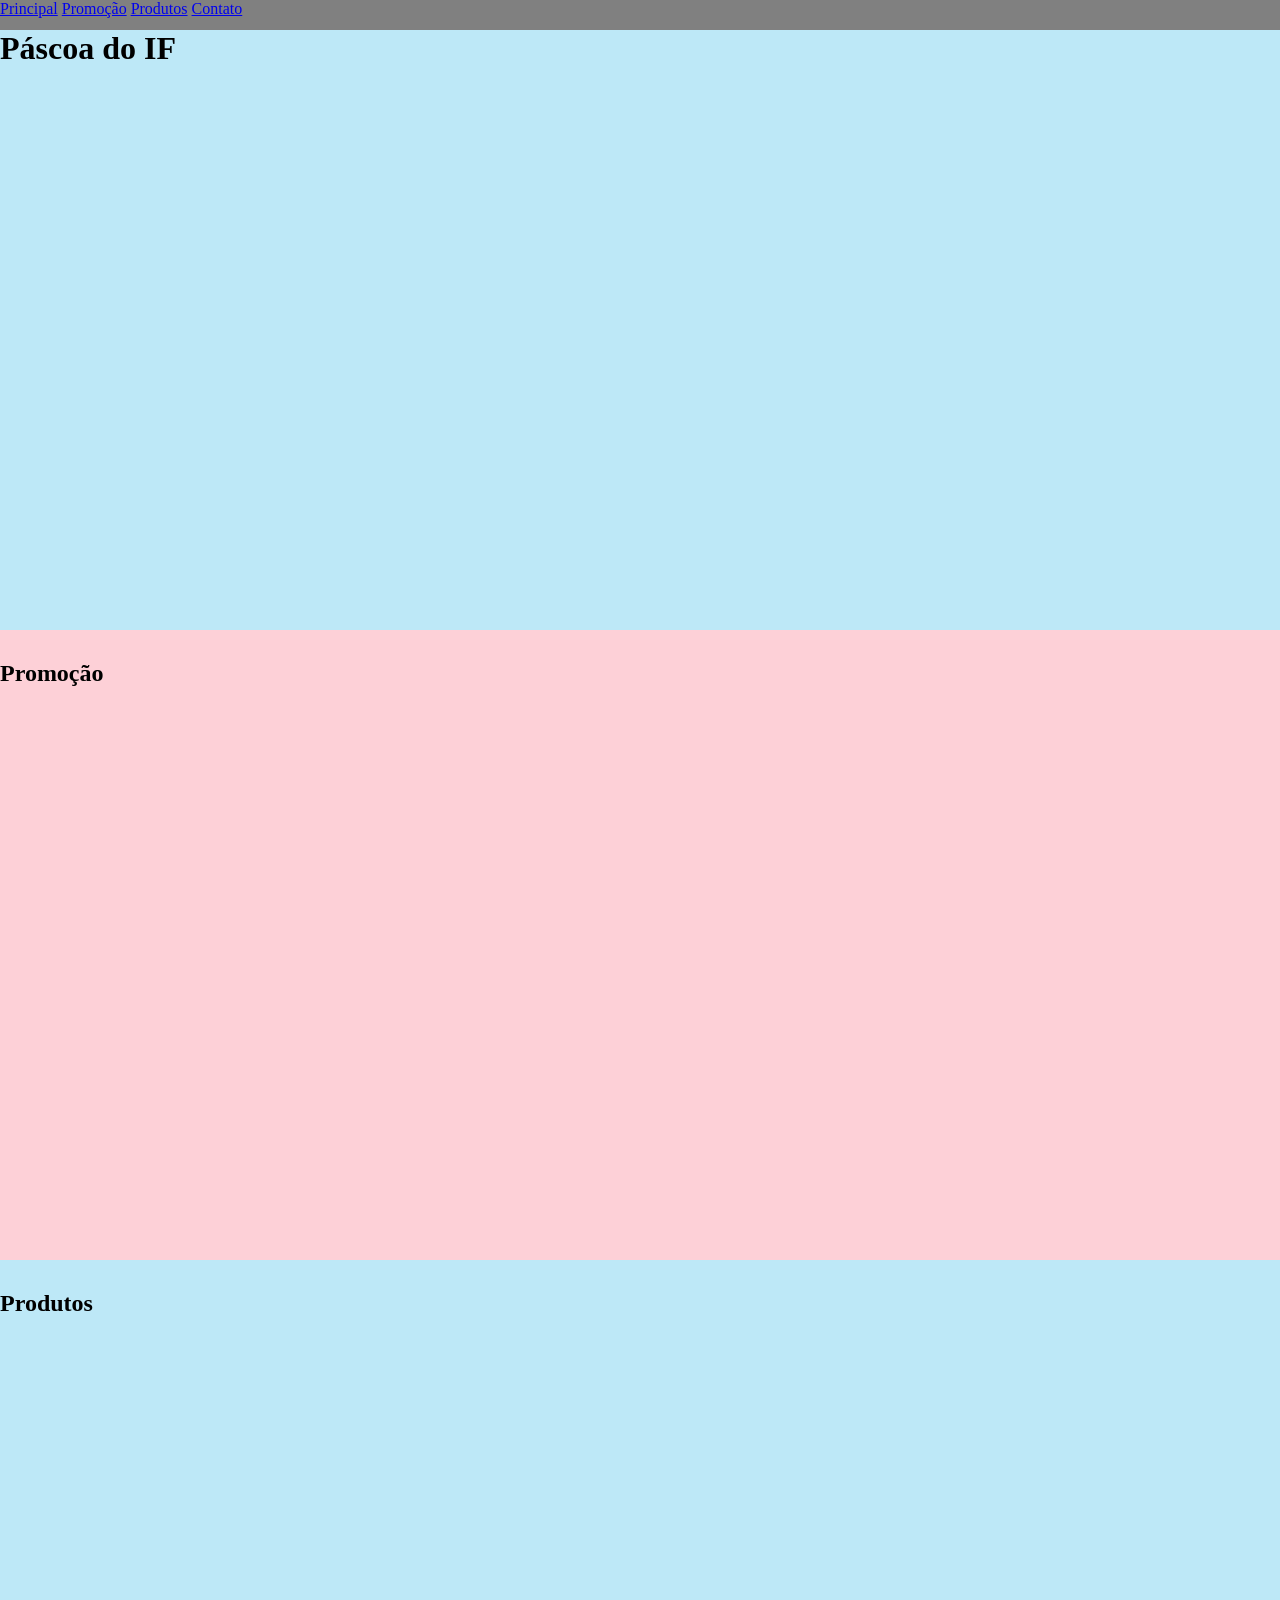
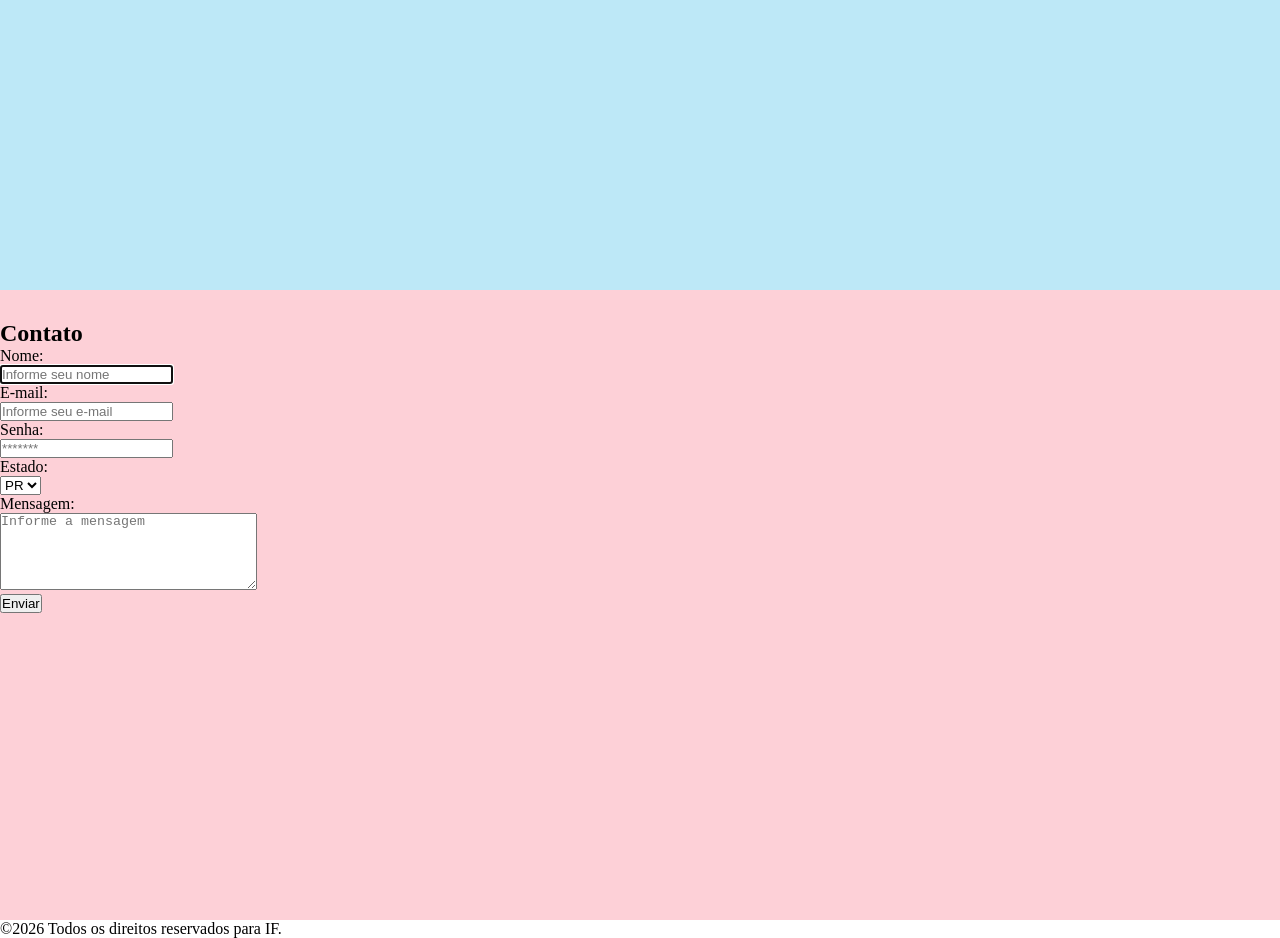
<file: landigpage chocolate/index.html>
<!DOCTYPE html>
<html>
    <head>
        <title>Páscoa do IFSC</title>
        <link rel="stylesheet" href="estilo.css">
    </head>
    <body>
        <nav>
            <a href="#principal">Principal</a>
            <a href="#promocao">Promoção</a>
            <a href="#produtos">Produtos</a>
            <a href="#contato">Contato</a>
        </nav>
        <div id="principal"><h1>Páscoa do IF</h1></div>
        <div id="promocao"><h2>Promoção</h2></div>
        <div id="produtos"><h2>Produtos</h2></div>
        <div id="contato">
            <h2>Contato</h2>
            <form action="#" method="post">
                <label for="fnome">Nome:</label><br>
                <input type="text" id="fnome" name="fnome" placeholder="Informe seu nome" autofocus><br>
                <label for="femail">E-mail:</label><br>
                <input type="email" id="femail" name="femail" placeholder="Informe seu e-mail" ><br>
                <label for="fsenha">Senha:</label><br>
                <input type="password" id="fsenha" name="fsenha" placeholder="*******"><br>
                <label for="festado">Estado:</label><br>
                <select id="festado" name="festado">
                    <option value="pr">PR</option>
                    <option value="sc">SC</option>
                    <option value="rs">RS</option>
                </select><br>
                <label for="fmsg">Mensagem:</label><br>
                <textarea name="fmsg" rows="5" cols="30" placeholder="Informe a mensagem"></textarea><br>
                <input type="submit" value="Enviar">
            </form>
        </div>
        <footer>
            <p>&copy2026 Todos os direitos reservados para IF.</p>
        </footer>
    </body>
</html>
</file>
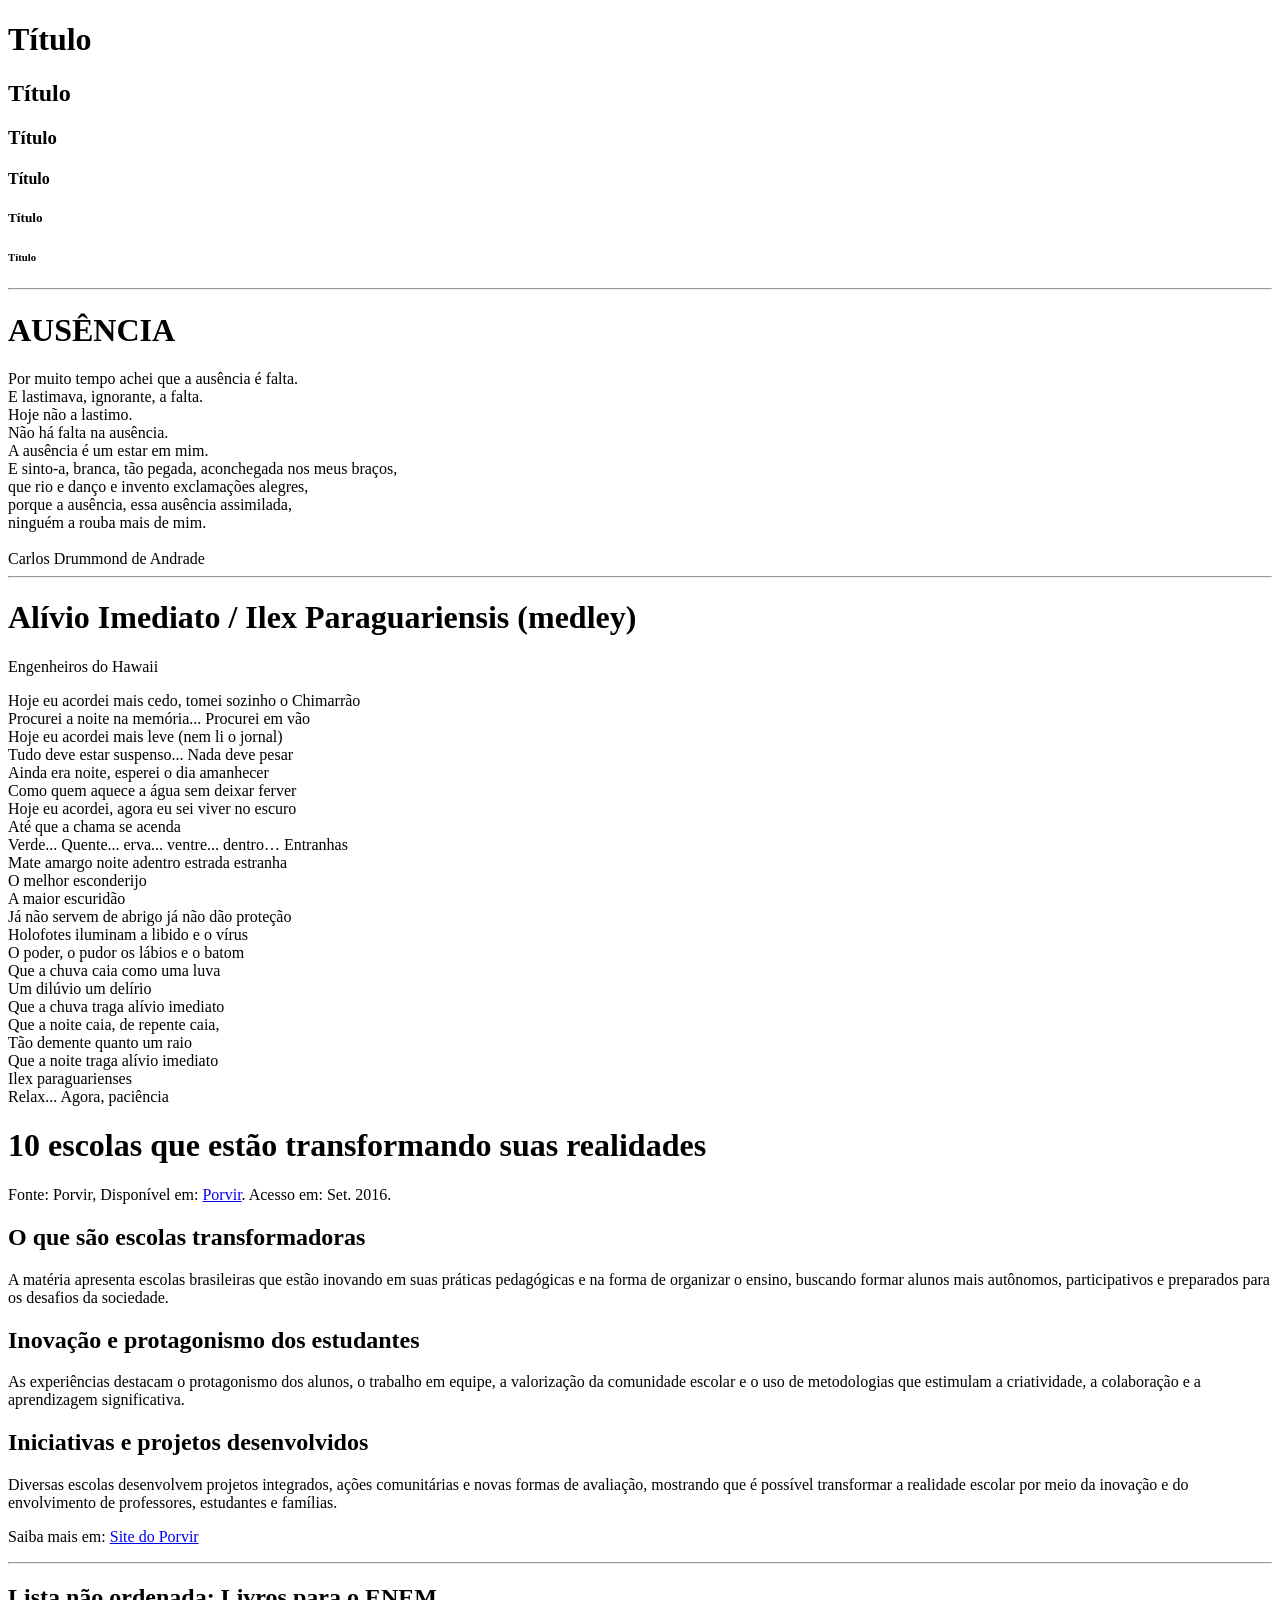
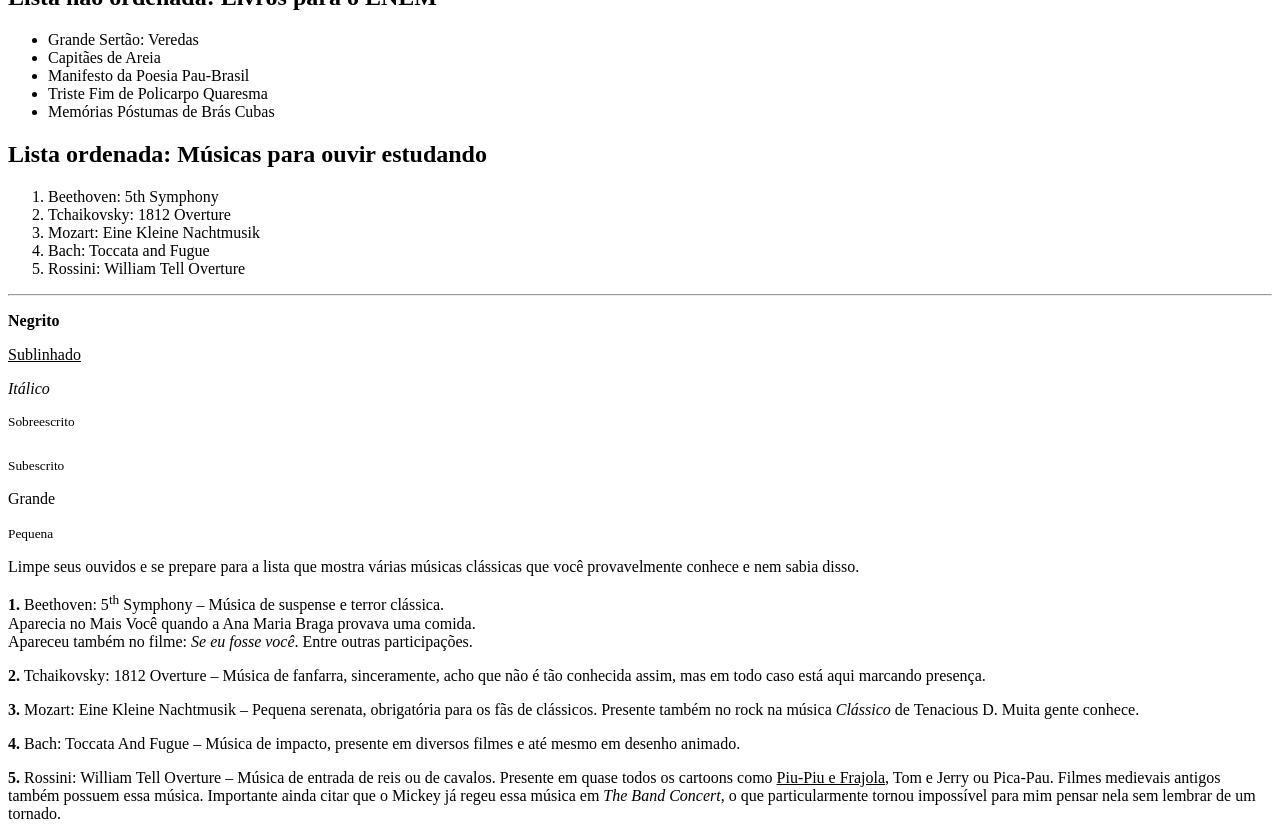
<file: lista_de_xercícios_02_HTML/index.html>
<!DOCTYPE html>
<html lang="pt-br">
<head>
    <meta charset="UTF-8">

    <!-- Exercício 4 -->
    <title>Jornal da Inovação da Escola</title>

    <meta name="description" content="Página destinada a novidades e inovações na escola">
    <meta name="keywords" content="inovação, escola, novidades, educação, tecnologia">

</head>
<body>

<!-- ================================================= -->
<!-- EXERCÍCIO 1 -->
<!-- ================================================= -->

<h1>Título</h1>
<h2>Título</h2>
<h3>Título</h3>
<h4>Título</h4>
<h5>Título</h5>
<h6>Título</h6>

<hr>

<!-- ================================================= --> 
<!-- EXERCÍCIO 2 -->
<!-- ================================================= -->

<h1>AUSÊNCIA</h1>
Por muito tempo achei que a ausência é falta.<br />
E lastimava, ignorante, a falta.<br />
Hoje não a lastimo.<br />
Não há falta na ausência.<br />
A ausência é um estar em mim.<br />
E sinto-a, branca, tão pegada, aconchegada nos meus braços,<br />
que rio e danço e invento exclamações alegres,<br />
porque a ausência, essa ausência assimilada,<br />
ninguém a rouba mais de mim.<br /><br />
Carlos Drummond de Andrade

<hr>
<!-- EXERCÍCIO 3 -->
    <h1>Alívio Imediato / Ilex Paraguariensis (medley)</h1>
    <p>Engenheiros do Hawaii</p>

    <p>
        Hoje eu acordei mais cedo, tomei sozinho o Chimarrão<br />
        Procurei a noite na memória... Procurei em vão<br />
        Hoje eu acordei mais leve (nem li o jornal)<br />
        Tudo deve estar suspenso... Nada deve pesar<br />
        Ainda era noite, esperei o dia amanhecer<br />
        Como quem aquece a água sem deixar ferver<br />
        Hoje eu acordei, agora eu sei viver no escuro<br />
        Até que a chama se acenda<br />
        Verde... Quente... erva... ventre... dentro… Entranhas<br />
        Mate amargo noite adentro estrada estranha<br />
        O melhor esconderijo<br />
        A maior escuridão<br />
        Já não servem de abrigo já não dão proteção<br />
        Holofotes iluminam a libido e o vírus<br />
        O poder, o pudor os lábios e o batom<br />
        Que a chuva caia como uma luva<br />
        Um dilúvio um delírio<br />
        Que a chuva traga alívio imediato<br />
        Que a noite caia, de repente caia,<br />
        Tão demente quanto um raio<br />
        Que a noite traga alívio imediato<br />
        Ilex paraguarienses<br />
        Relax... Agora, paciência<br />
    </p>

<!-- ================================================= -->
<!-- EXERCÍCIO 4 -->
<!-- ================================================= -->

<h1>10 escolas que estão transformando suas realidades</h1>

<p>
Fonte: Porvir, Disponível em:
<a href="http://porvir.org/">Porvir</a>.
Acesso em: Set. 2016.
</p>

<h2>O que são escolas transformadoras</h2>

<p>
A matéria apresenta escolas brasileiras que estão inovando em suas práticas
pedagógicas e na forma de organizar o ensino, buscando formar alunos mais
autônomos, participativos e preparados para os desafios da sociedade.
</p>

<h2>Inovação e protagonismo dos estudantes</h2>

<p>
As experiências destacam o protagonismo dos alunos, o trabalho em equipe,
a valorização da comunidade escolar e o uso de metodologias que estimulam
a criatividade, a colaboração e a aprendizagem significativa.
</p>

<h2>Iniciativas e projetos desenvolvidos</h2>

<p>
Diversas escolas desenvolvem projetos integrados, ações comunitárias e novas
formas de avaliação, mostrando que é possível transformar a realidade escolar
por meio da inovação e do envolvimento de professores, estudantes e famílias.
</p>

<p>
Saiba mais em:
<a href="http://porvir.org/">Site do Porvir</a>
</p>

<hr>

<!-- ================================================= -->
<!-- EXERCÍCIO 5 -->
<!-- ================================================= -->

<h2>Lista não ordenada: Livros para o ENEM</h2>

<ul>
    <li>Grande Sertão: Veredas</li>
    <li>Capitães de Areia</li>
    <li>Manifesto da Poesia Pau-Brasil</li>
    <li>Triste Fim de Policarpo Quaresma</li>
    <li>Memórias Póstumas de Brás Cubas</li>
</ul>

<h2>Lista ordenada: Músicas para ouvir estudando</h2>

<ol>
    <li>Beethoven: 5th Symphony</li>
    <li>Tchaikovsky: 1812 Overture</li>
    <li>Mozart: Eine Kleine Nachtmusik</li>
    <li>Bach: Toccata and Fugue</li>
    <li>Rossini: William Tell Overture</li>
</ol>

<hr>

<!-- ================================================= -->
<!-- EXERCÍCIO 6 -->
<!-- ================================================= -->

<p><b>Negrito</b></p>
<p><u>Sublinhado</u></p>
<p><i>Itálico</i></p>
<p><sup>Sobreescrito</sup></p>
<p><sub>Subescrito</sub></p>
<p>Grande</p>
<p><small>Pequena</small></p>

<p>
Limpe seus ouvidos e se prepare para a lista que mostra várias músicas
clássicas que você provavelmente conhece e nem sabia disso.
</p>

<p>
<b>1.</b> Beethoven: 5<sup>th</sup> Symphony – Música de suspense e terror clássica.<br>
Aparecia no Mais Você quando a Ana Maria Braga provava uma comida.<br>
Apareceu também no filme: <i>Se eu fosse você</i>. Entre outras participações.
</p>

<p>
<b>2.</b> Tchaikovsky: 1812 Overture – Música de fanfarra, sinceramente, acho
que não é tão conhecida assim, mas em todo caso está aqui marcando presença.
</p>

<p>
<b>3.</b> Mozart: Eine Kleine Nachtmusik – Pequena serenata, obrigatória para
os fãs de clássicos. Presente também no rock na música <i>Clássico</i> de
Tenacious D. Muita gente conhece.
</p>

<p>
<b>4.</b> Bach: Toccata And Fugue – Música de impacto, presente em diversos
filmes e até mesmo em desenho animado.
</p>

<p>
<b>5.</b> Rossini: William Tell Overture – Música de entrada de reis ou de
cavalos. Presente em quase todos os cartoons como <u>Piu-Piu e Frajola</u>,
Tom e Jerry ou Pica-Pau. Filmes medievais antigos também possuem essa
música. Importante ainda citar que o Mickey já regeu essa música em
<i>The Band Concert</i>, o que particularmente tornou impossível para mim
pensar nela sem lembrar de um tornado.
</p>

</body>
</html>
</file>
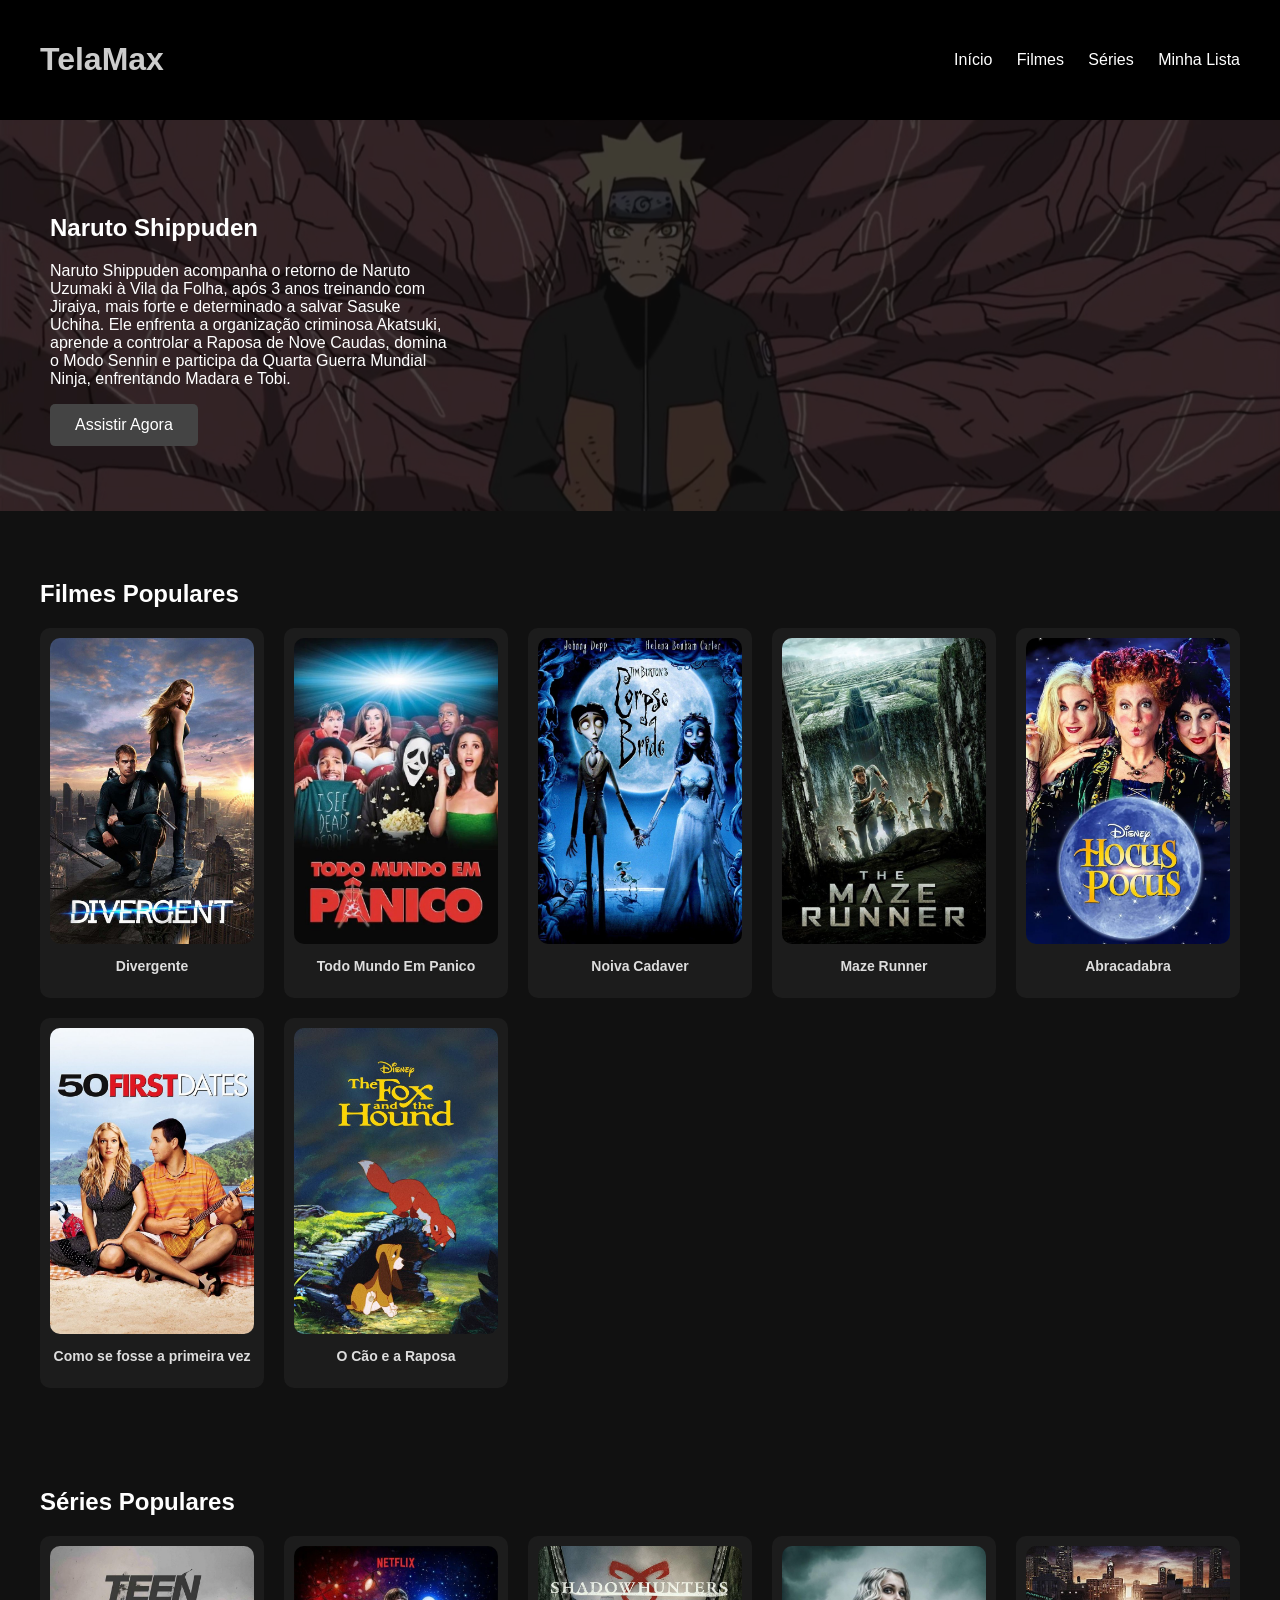
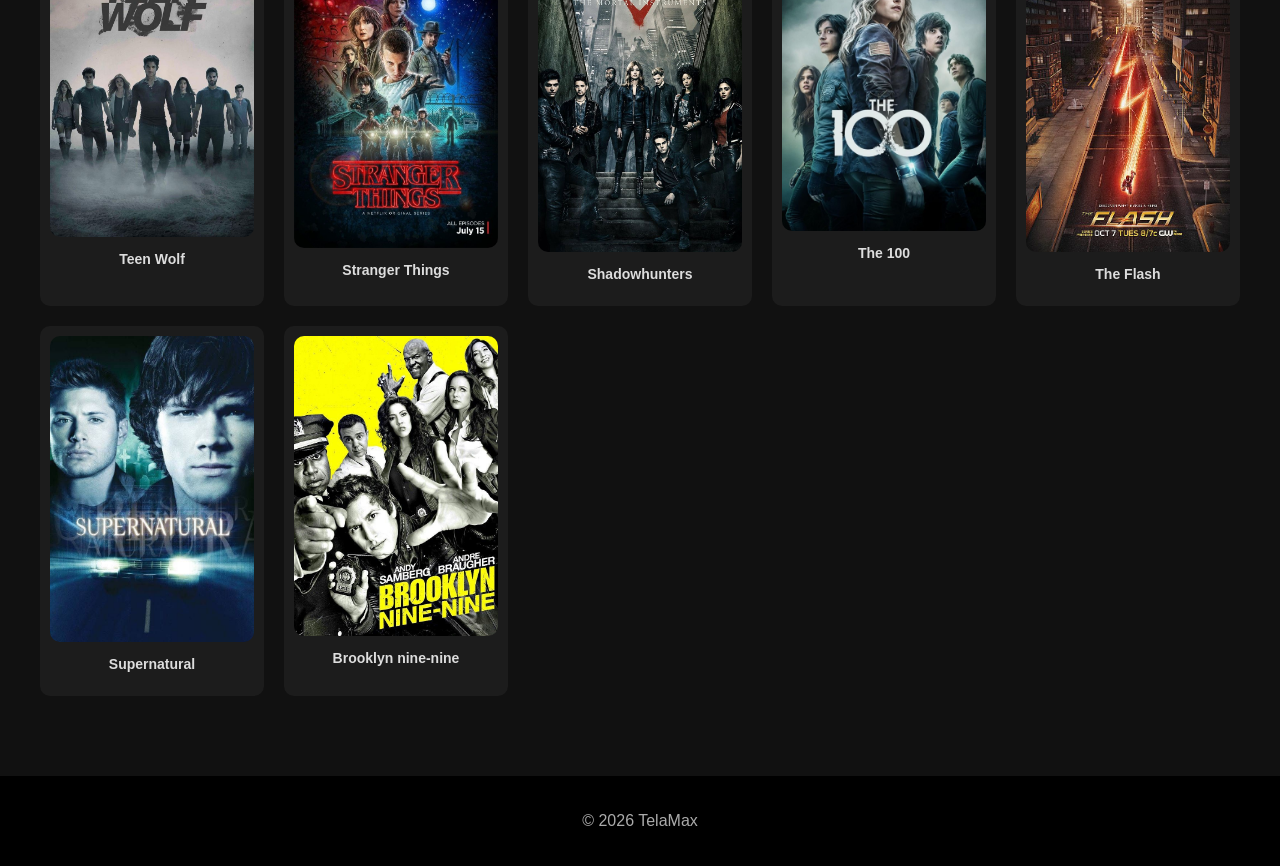
<file: wireframe/index.html>
<!DOCTYPE html>
<html lang="pt-br">
<head>
    <meta charset="UTF-8">
    <title>TelaMax</title>
    <link rel="stylesheet" href="estilo.css">
    <link href="https://fonts.googleapis.com/css2?family=Sofia&display=swap" rel="stylesheet">
    <meta name="viewport" content="width=device-width, initial-scale=1.0">
</head>

<body>

<header>
    <h1>TelaMax</h1>
    <nav>
        <a href="#">Início</a>
        <a href="#">Filmes</a>
        <a href="#">Séries</a>
        <a href="#">Minha Lista</a>
    </nav>
</header>

<section class="banner">
    <div class="banner-text">
        <img src="imagens/Captura de tela 2026-03-17 102835.png" class="banner-img" alt="Filme em destaque">
        <div class="overlay">
            <h2>Naruto Shippuden</h2>
            <p>Naruto Shippuden acompanha o retorno de Naruto Uzumaki à Vila da Folha, após 3 anos treinando com Jiraiya, mais forte e determinado a salvar Sasuke Uchiha. Ele enfrenta a organização criminosa Akatsuki, aprende a controlar a Raposa de Nove Caudas, domina o Modo Sennin e participa da Quarta Guerra Mundial Ninja, enfrentando Madara e Tobi.</p>
            <button>Assistir Agora</button>
        </div>
    </div>
</section>

<section class="filmes">
    <h2>Filmes Populares</h2>

    <div class="cards">
        <div class="card">
            <img src="imagens/Divergent 2014.jpeg" alt="Divergente">
            <h3>Divergente</h3>
        </div>

        <div class="card">
            <img src="imagens/download (1).jpg" alt="Filme 2">
            <h3>Todo Mundo Em Panico</h3>
        </div>

        <div class="card">
            <img src="imagens/Corpse Bride (2005).jpeg" alt="Filme 3">
            <h3>Noiva Cadaver</h3>
        </div>

        <div class="card">
            <img src="imagens/download.jpg" alt="Filme 4">
            <h3>Maze Runner</h3>
        </div>

        <div class="card">
            <img src="imagens/abracadabra.jpeg" alt="Abracadabra">
            <h3>Abracadabra</h3>
        </div>

        <div class="card">
            <img src="imagens/Watch 50 First Dates Full Movie HD facts Online free.jpg" alt="Como se fosse a primeira vez">
            <h3>Como se fosse a primeira vez</h3>
        </div>

        <div class="card">
            <img src="imagens/download(3).jpg" alt="Filme 7">
            <h3>O Cão e a Raposa</h3>
        </div>
    </div>
</section>

<section class="series">
    <h2>Séries Populares</h2>

    <div class="cards">
        <div class="card">
            <img src="imagens/_ Teen Wolf _.jpg" alt="Teen Wolf">
            <h3>Teen Wolf</h3>
        </div>

        <div class="card">
            <img src="imagens/Stranger Things es la serie de ensueño de todos los que crecieron en los noventa.jpeg" alt="Stranger Things">
            <h3>Stranger Things</h3>
        </div>

        <div class="card">
            <img src="imagens/Shadowhunters, love this group poster.jpeg" alt="Shadowhunters">
            <h3>Shadowhunters</h3>
        </div>

        <div class="card">
            <img src="imagens/the1002.jpg" alt="The 100">
            <h3>The 100</h3>
        </div>

        <div class="card">
            <img src="imagens/The Flash (2014).jpeg" alt="The Flash">
            <h3>The Flash</h3>
        </div>

        <div class="card">
            <img src="imagens/download (1).jpeg" alt="Série 6">
            <h3>Supernatural</h3>
        </div>

        <div class="card">
            <img src="imagens/download.jpeg" alt="Série 7">
            <h3>Brooklyn nine-nine</h3>
        </div>
    </div>
</section>

<footer>
    <p>© 2026 TelaMax</p>
</footer>

</body>
</html>
</file>
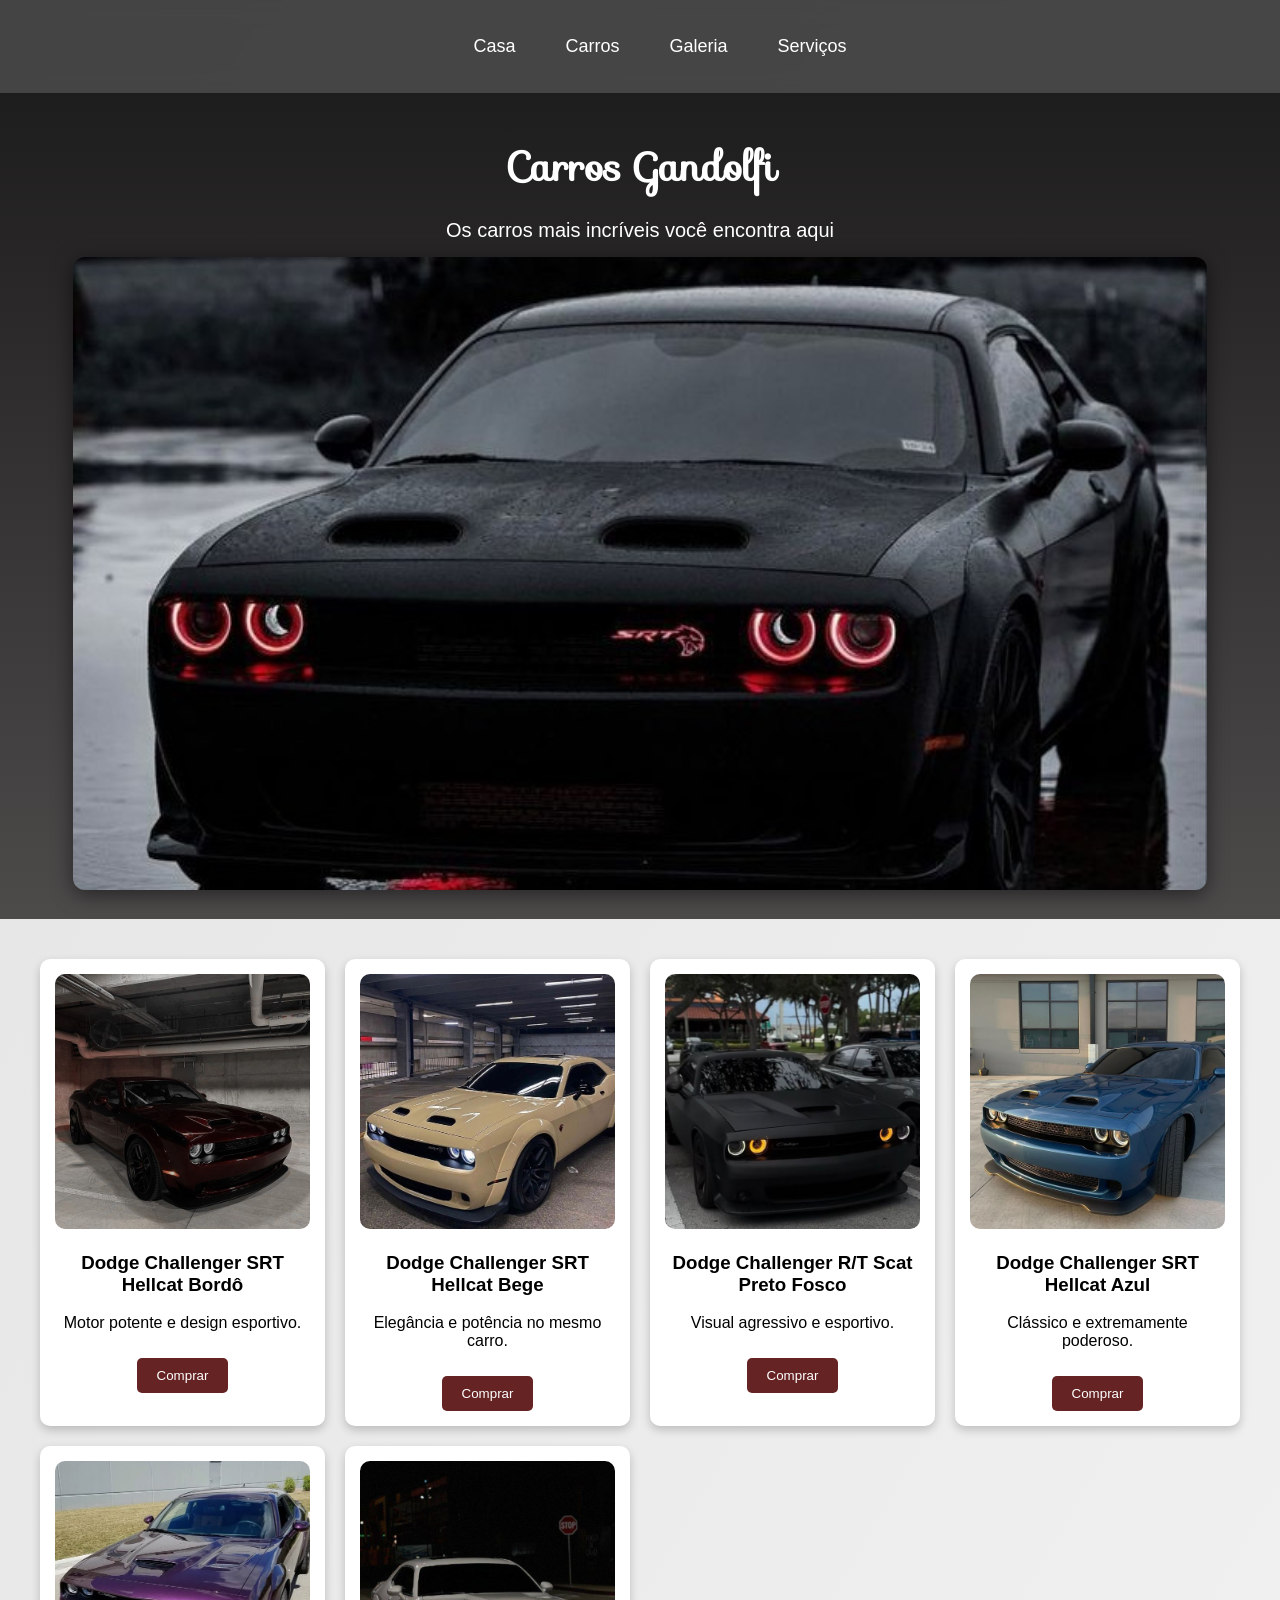
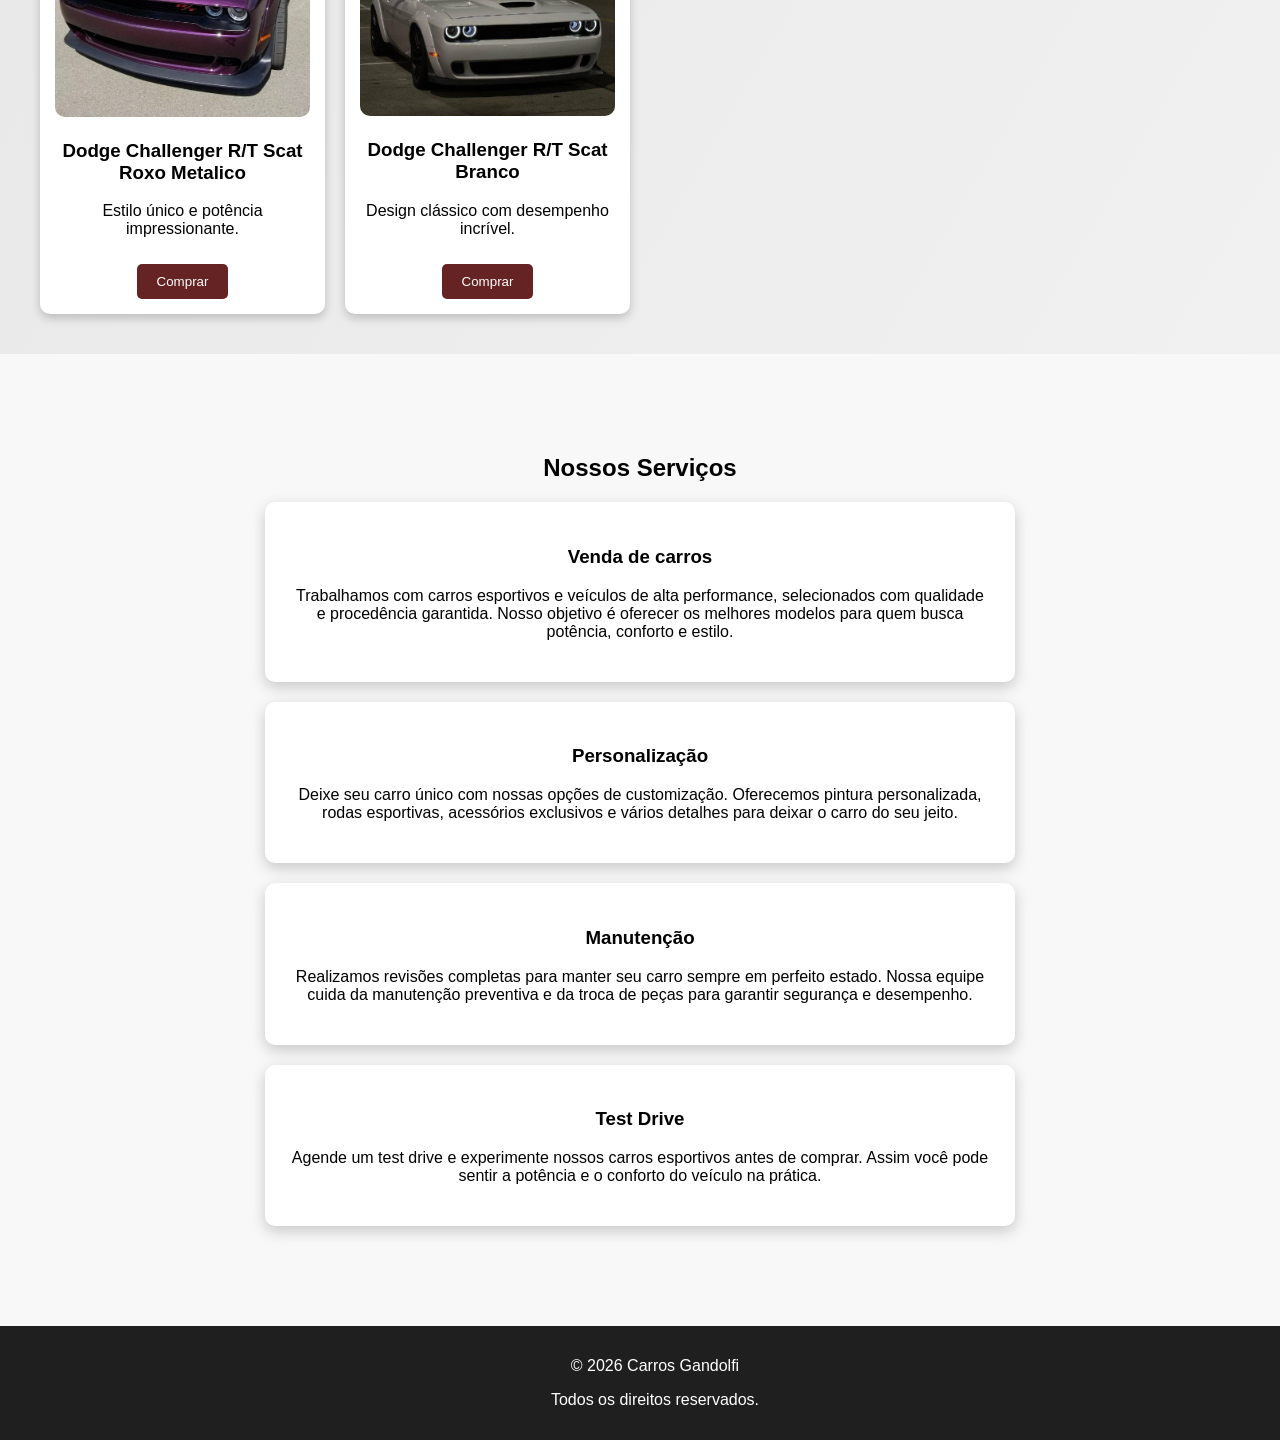
<file: startrek/site_relax/index.html>
<!DOCTYPE html>
<html lang="pt-br">

<head>
<meta charset="UTF-8">
<title>Carros Gandolfi</title>
<link rel="stylesheet" href="estilo.css">
<link rel="stylesheet" href="https://fonts.googleapis.com/css?family=Sofia">
<meta name="viewport" content="width=device-width, initial-scale=1.0">
</head>

<body>

<nav class="menu-glass">

<ul>
<li><a href="#">Casa</a></li>
<li><a href="#">Carros</a></li>
<li><a href="#">Galeria</a></li>
<li><a href="#">Serviços</a></li>
</ul>

</nav>

<header>

<h1 class="logo">Carros Gandolfi</h1>
<p>Os carros mais incríveis você encontra aqui</p>

<img src="imagens/download (1).jpg" class="carrossel" alt="Carro esportivo">

</header>

<section class="gallery">

<div class="gallery-item">
<img src="imagens/download.jpg" alt="Dodge Challenger Bordô">
<h3>Dodge Challenger SRT Hellcat Bordô</h3>
<p>Motor potente e design esportivo.</p>

<button>Comprar</button>

</div>


<div class="gallery-item">
<img src="imagens/Creme Brown Dodge.jpg" alt="Dodge Challenger Bege">
<h3>Dodge Challenger SRT Hellcat Bege</h3>
<p>Elegância e potência no mesmo carro.</p>

<button>Comprar</button>

</div>

<div class="gallery-item">
<img src="imagens/Matte black.jpg" alt="Dodge Challenger Preto Fosco">
<h3>Dodge Challenger R/T Scat Preto Fosco</h3>
<p>Visual agressivo e esportivo.</p>

<button>Comprar</button>

</div>


<div class="gallery-item">
<img src="imagens/download.jpeg" alt="Dodge Challenger Azul">
<h3>Dodge Challenger SRT Hellcat Azul</h3>
<p>Clássico e extremamente poderoso.</p>
<button>Comprar</button>
</div>

<div class="gallery-item">
<img src="imagens/Midnight Purple Challenger.jpeg" alt="Challenger Roxo">
<h3>Dodge Challenger R/T Scat Roxo Metalico</h3>
<p>Estilo único e potência impressionante.</p>
<button>Comprar</button>
</div>

<div class="gallery-item">
<img src="imagens/dogechallenger.jpeg" alt="Dodge Challenger Branco">
<h3>Dodge Challenger R/T Scat Branco</h3>
<p>Design clássico com desempenho incrível.</p>
<button>Comprar</button>
</div>

</section>

<section class="servicos">

<h2>Nossos Serviços</h2>

<div class="servico">
<h3>Venda de carros</h3>
<p>Trabalhamos com carros esportivos e veículos de alta performance, selecionados com qualidade e procedência garantida. Nosso objetivo é oferecer os melhores modelos para quem busca potência, conforto e estilo.</p>
</div>

<div class="servico">
<h3>Personalização</h3>
<p>Deixe seu carro único com nossas opções de customização. Oferecemos pintura personalizada, rodas esportivas, acessórios exclusivos e vários detalhes para deixar o carro do seu jeito.</p>
</div>

<div class="servico">
<h3>Manutenção</h3>
<p>Realizamos revisões completas para manter seu carro sempre em perfeito estado. Nossa equipe cuida da manutenção preventiva e da troca de peças para garantir segurança e desempenho.</p>
</div>

<div class="servico">
<h3>Test Drive</h3>
<p>Agende um test drive e experimente nossos carros esportivos antes de comprar. Assim você pode sentir a potência e o conforto do veículo na prática.</p>
</div>

</section>

<footer>
<p>© 2026 Carros Gandolfi</p>
<p>Todos os direitos reservados.</p>

</footer>

</body>
</html>
</file>
<file: landigpage chocolate/estilo.css>
*{
    margin: 0px; /*remove espaco em branco*/
    padding: 0px;
}
nav{
    position: fixed;
    background: gray;
    width: 100%;
    height: 30px; 
}
#principal{
    background: rgb(189, 232, 247);
    height: 600px;
    padding-top: 30px; /*distancia do menu ate o titulo*/
}
#produtos{
    background: rgb(189, 232, 247);
    height: 600px;
    padding-top: 30px;
}

#promocao{
    background: rgb(253, 208, 215);
    height: 600px;
    padding-top: 30px;
}

#contato{
    background: rgb(253, 208, 215);
    height: 600px;
    padding-top: 30px;
}
</file>
<file: wireframe/estilo.css>
body{
    margin:0;
    font-family: Arial, sans-serif;
    background:#111;
    color:white;
}

/* HEADER */

header{
    display:flex;
    justify-content:space-between;
    align-items:center;
    padding:20px 40px;
    background:black;
    position:sticky;
    top:0;
}

h1 {
    color:#ccc;
    font-family: Arial, sans-serif;
}

nav a{
    color:white;
    text-decoration:none;
    margin-left:20px;
    transition:0.3s;
}

nav a:hover{
    color:#aaa;
}

/* BANNER */

.banner{
    position:relative;
    height:400px;
    overflow:hidden;
}

.banner-img{
    width:100%;
    height:100%;
    object-fit:cover;
    opacity:0.4;
}

.overlay{
    position:absolute;
    top:50%;
    left:50px;
    transform:translateY(-50%);
    max-width:400px;
}

/* BOTÃO */

.banner button{
    background:#444;
    border:none;
    padding:12px 25px;
    color:white;
    font-size:16px;
    cursor:pointer;
    border-radius:5px;
    transition:0.3s;
}

.banner button:hover{
    background:#666;
}

/* FILMES E SÉRIES */

.filmes, .series{
    padding:40px;
}

/* 🔥 AQUI MUDOU TUDO */

.cards{
    display:grid;
    grid-template-columns: repeat(auto-fit, minmax(200px, 1fr));
    gap:20px;
}

/* CARDS */

.card{
    background:#1c1c1c;
    padding:10px;
    border-radius:10px;
    transition:0.3s;
}

.card img{
    width:100%;
    border-radius:10px;
}

.card h3{
    font-size:14px;
    margin-top:10px;
    color:#ddd;
    text-align:center;
}

.card:hover{
    transform:scale(1.05);
}

/* FOOTER */

footer{
    text-align:center;
    padding:20px;
    background:black;
    margin-top:40px;
    color:#aaa;
}
</file>
<file: startrek/site_relax/estilo.css>
body{
margin:0;
font-family:Arial;
background:linear-gradient(120deg,#e4e4e4,#f4f4f4);
}

/* MENU */

.menu-premium{
display:flex;
justify-content:space-between;
align-items:center;
background:#000;
padding:60px 60px;
}

.menu-elegante{
background:#000000;
padding:15px;
}

.menu-glass{
display:flex;
justify-content:center;
padding:20px;
background:rgba(0,0,0,0.7);
backdrop-filter:blur(10px);
}

.menu-glass ul{
display:flex;
list-style:none;
}

.menu-glass a{
color:white;
text-decoration:none;
margin:0 25px;
font-size:18px;
}

.menu-glass a:hover{
color:red;
}

.menu-elegante a:hover::after{
width:100%;
}

/* HEADER */

header{
text-align:center;
padding:15px 10px 25px 10px;
background:linear-gradient(rgb(30, 29, 29),#4d4a4a);
color:white;
}

/* nome do site menor */
.logo{
font-family:"Sofia";
font-size:40px;
margin-bottom:5px;
}

/* frase menor */
header p{
font-size:20px;
margin-bottom:5px;
}

/* imagem principal maior */
.carrossel{
width:90%;
max-width:1200px;
border-radius:12px;
margin-top:10px;
box-shadow:0px 5px 20px rgba(0,0,0,0.5);
}


/* GALERIA */

.gallery{
display:grid;
grid-template-columns:repeat(auto-fit,minmax(250px,1fr));
gap:20px;
padding:40px;
}

.gallery-item{
background:white;
padding:15px;
border-radius:10px;
box-shadow:0 4px 10px rgba(0,0,0,0.2);
text-align:center;
transition:0.3s;
}

.gallery-item:hover{
transform:scale(1.05);
}

.gallery-item img{
width:100%;
border-radius:10px;
}

button{
background:#662323;
color:white;
border:none;
padding:10px 20px;
margin-top:10px;
border-radius:5px;
cursor:pointer;
}

button:hover{
background:#560b0b;
}


/* SERVIÇOS */

.servicos{
text-align:center;
padding:80px 20px;
background:#f8f8f8;
}

.servico{
background:white;
padding:25px;
margin:20px auto;
max-width:700px;
border-radius:10px;
box-shadow:0 5px 15px rgba(0,0,0,0.2);
transition:0.3s;
}

.servico:hover{
transform:scale(1.03);
}


/* RODAPÉ */

footer{
background-color:#201f1f;
color:white;
text-align:center;
padding:15px;
width:100%;
}
</file>
